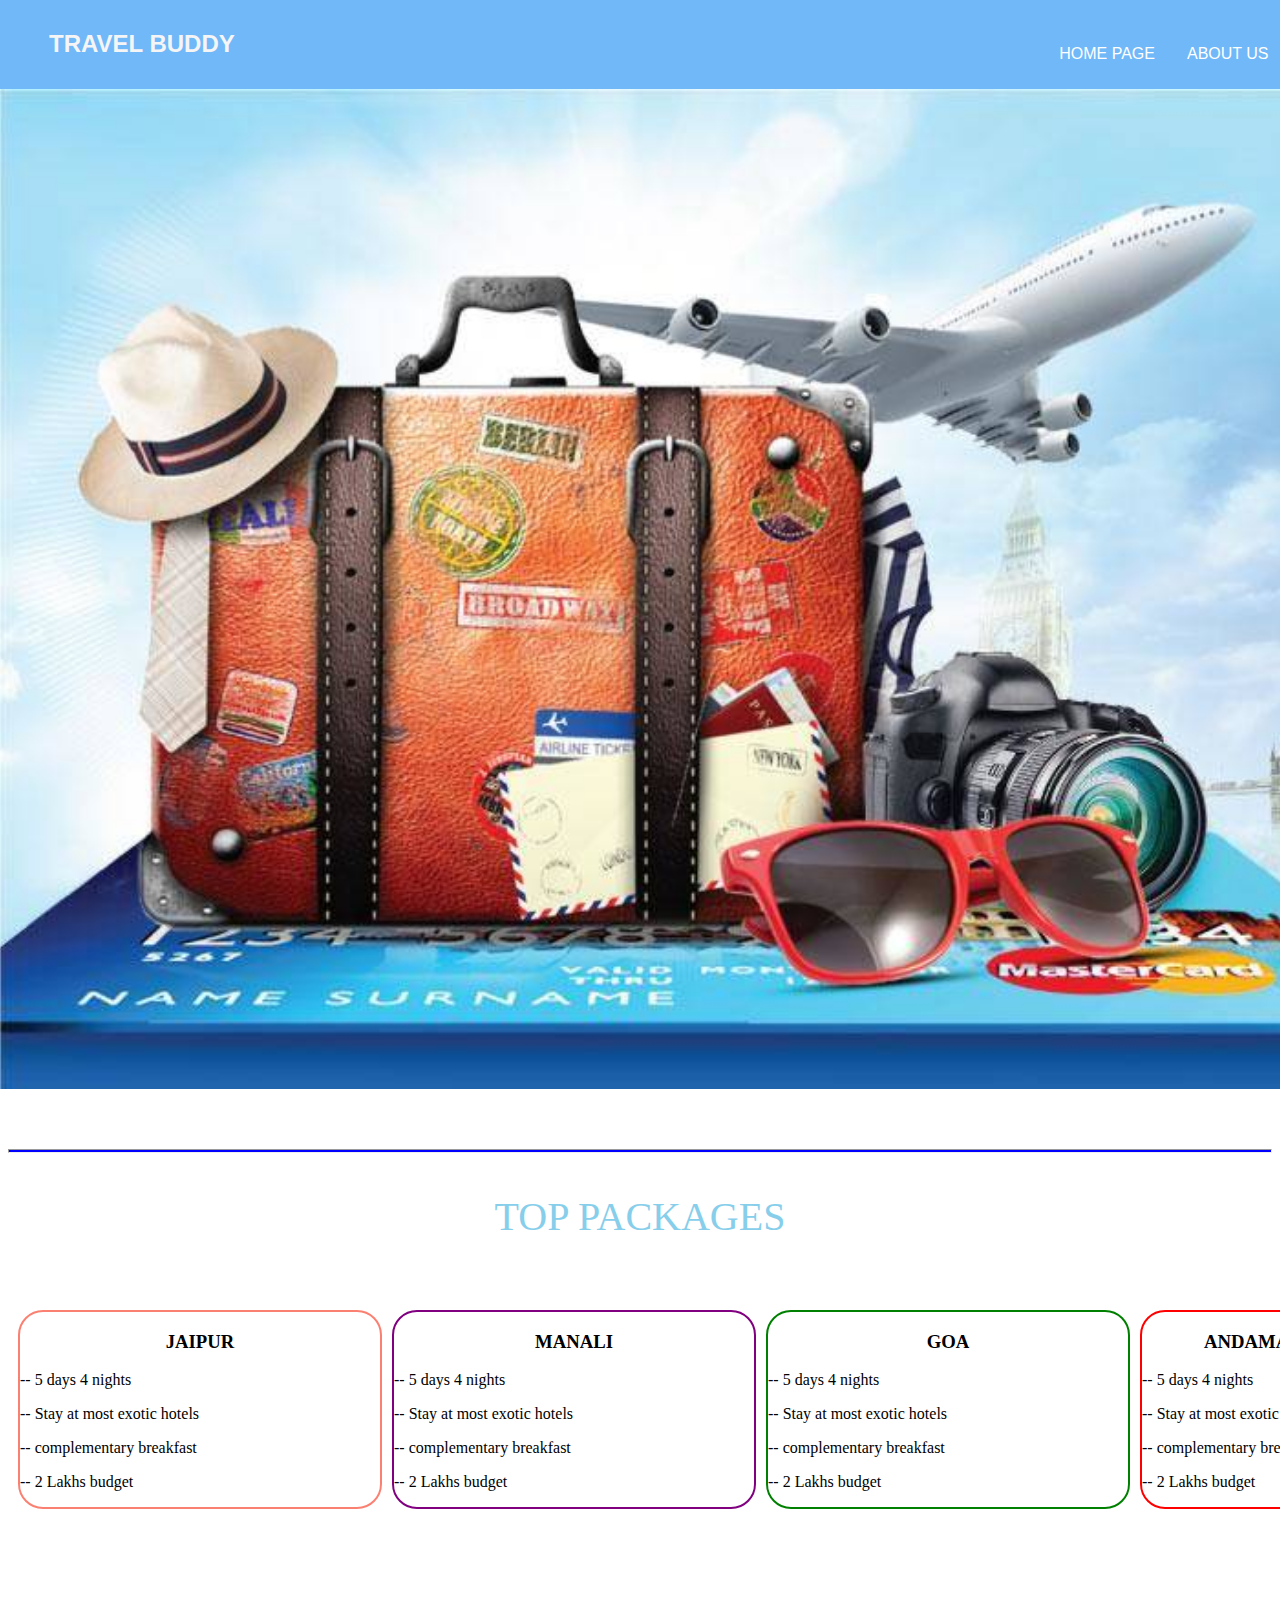
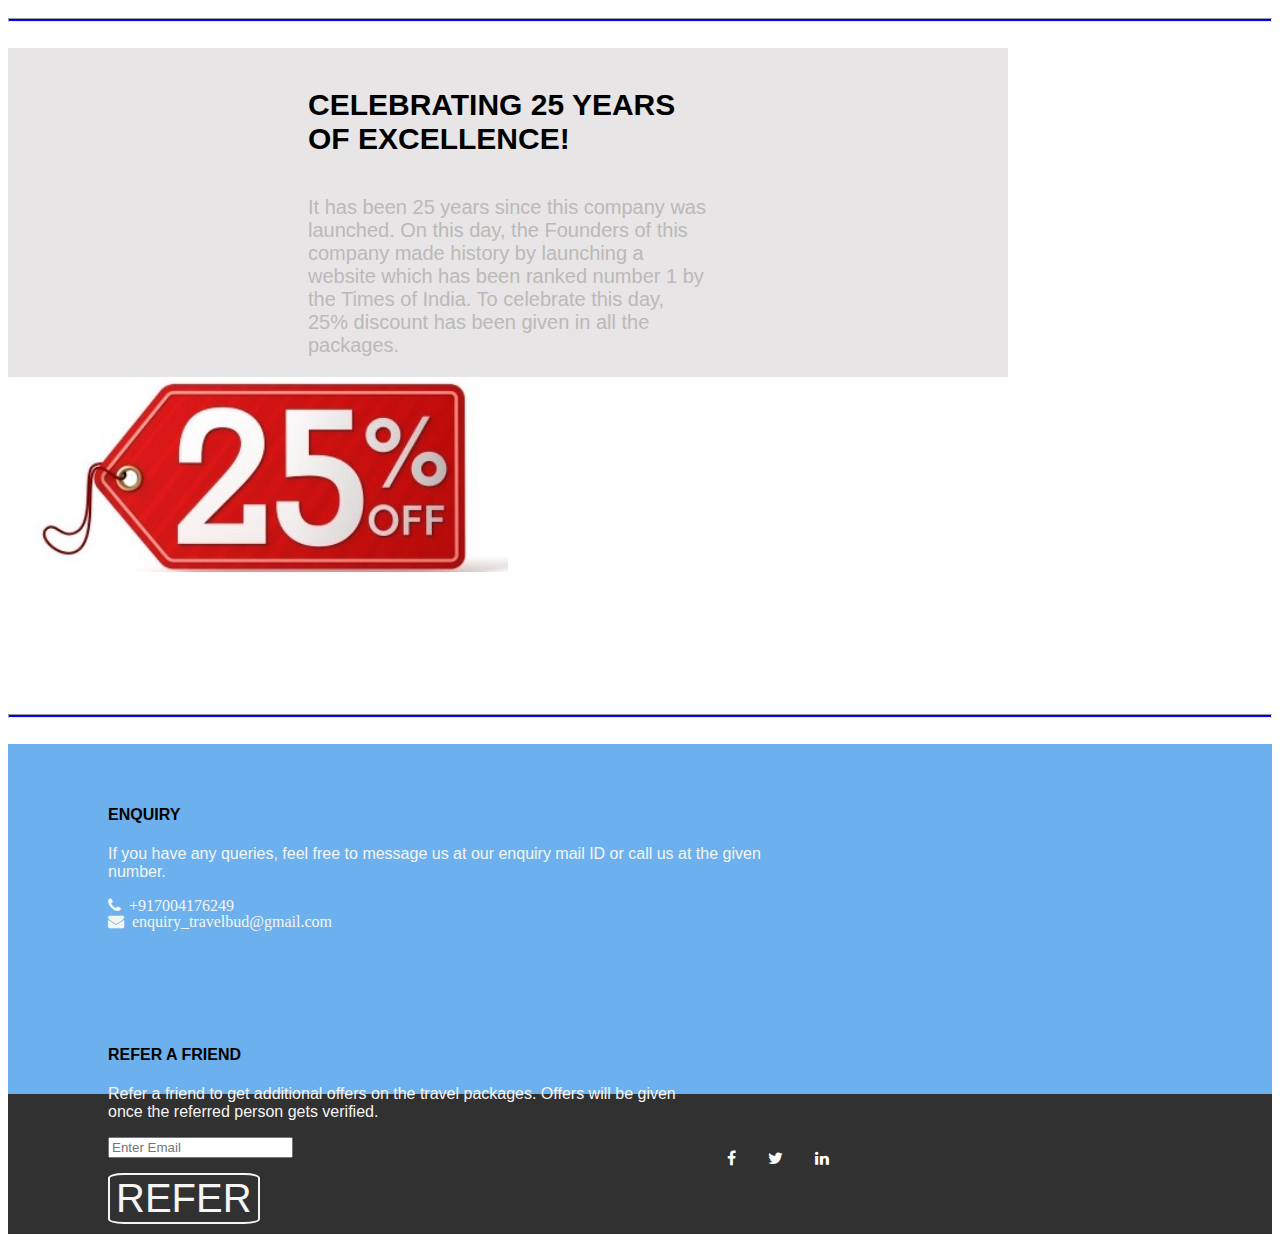
<file: final/index.html>
<!DOCTYPE>
<html>
<head>
    <link rel="stylesheet" href="https://cdnjs.cloudflare.com/ajax/libs/font-awesome/4.7.0/css/font-awesome.min.css">
    <link rel="stylesheet" href="css/css_main.css">
    <meta name="viewport" content="width=device-width, initial-scale=1.0">
    <meta http-equiv="X-UA-Compatible" content="IE=edge">
    <meta name="viewport" content="width=device-width, initial-scale=1">
    <title>Tours and Travels</title>
<style>
.comment{
    margin:auto;
    width:700px;
    height:700px;
}
h1{
  color:Blue;
  text-align:center;
}
input.bt1{
  border-radius:30px;
  margin-top:10px;
  width:110px;
  color:blue;
  height:30px;
  background:whitesmoke;
  border:whitesmoke;
}
.main1{
  margin-left:-300px;
  margin-bottom:auto;
width:700px;
min-height: 90px;
background-color:white;
overflow:auto;
 }
 label.ll{
  font-size:30px;
  color:khaki;
 }
 textarea{
  color:blue;
  border:2px solid blue;
  border-radius:10px;
  background:whitesmoke;
}
 form{
   text-align:center;
 }
 input.x1{
    border:2px solid blue;
    width:200px;
    height:30px;
    border-radius:20px;
    background:whitesmoke;
 }
  .com{
margin-bottom:10px;
padding-top:10px;
width:600px;
height: 40px;
float:left;
background-color:white;
border:1px solid white;
  }
  b{
    color:Blue;
  }
.pic{
  padding-top:10px;
  width:60px;
  height:50px;
  float:left;
}
.bg-img{
  background-image: url("images/adv.jpg");
  height: 1000px;
  width: 1530px;
  position: relative;
  margin-left:-9px;
  margin-top: 0;
  background-repeat: no-repeat;
  background-size: cover;
  margin-bottom:60px;
}

.day1{
    width:100%;
    height:40px;
}

.leftname{
    width:450px;
    float:left;

}
h3{
    color:black;
    text-align:center;
}
h2{
    color:black;
    text-align:center;
}

hr{
    background-color:blue;
    height:2px;
}
.desc{
    width:900px;
    float:left;
    padding-left:40px;
    border-left:2px solid red;
    margin-bottom:40px;
}


.dropbtn {
  background-color: #70b8f8;
  color: white;
  padding: 16px;
  font-size: 16px;
  border: none;
}

.dropdown {
  position: relative;
  display: inline-block;
  height:190px;
  width:100px;
}

.dropdown-content {
  display: none;
  position: absolute;
  background-color: #f1f1f1;
  min-width: 140px;
  box-shadow: 0px 8px 16px 0px rgba(0,0,0,0.2);
  z-index: 1;
}

.dropdown-content a {
  color: black;
  padding: 12px 16px;
  text-decoration: none;
  display: block;
}

/* Change color of dropdown links on hover */
.dropdown-content a:hover {background-color: #ddd;}

/* Show the dropdown menu on hover */
.dropdown:hover .dropdown-content {display: block;}

/* Change the background color of the dropdown button when the dropdown content is shown */
.dropdown:hover .dropbtn {background-color: whitesmoke;
color:black;}

</style>
</head>
<body>
  <!-- Navbar -->
  <header id="header">
        <div class= "header1">
            <label class="label1">Travel buddy</label>
        </div>
            <div class = "header2">
            <ul>
                <li><a href="index.html" active>Home Page</a></li>
                <li><a href="about.html">About Us</a></li>
                <div class="dropdown">
                  <button class="dropbtn">PACKAGES</button>
                  <div class="dropdown-content">
                  <a href="goa.php">Goa</a>
                  <a href="ooty.php">Ooty</a>
                  <a href="Manali.php">Manali</a>
                  <a href="darjeeling.php">Darjeeling</a>
                  </div>
                </div>
                <li><a href="gallery.html">Gallery</a></li>
            </ul>
        </div>
    </header>
<div class="bg-img">
</div>
    <hr>

    <div class="centeralig">
        <label class="topkg">top packages</label>
    </div>
    <section style="width:1500px; height: 300px">
        <div class="col_div_3">
            <h3>JAIPUR</h3>
            <p>
                -- 5 days 4 nights
            </p>
            <p>
                -- Stay at most exotic hotels
            </p>
            <p>
                -- complementary breakfast
                <p>
                    -- 2 Lakhs budget
                </p>

        </div>
        <div style="border:2px solid purple;" class="col_div_3">
            <h3>MANALI</h3>
            <p>
                -- 5 days 4 nights
            </p>
            <p>
                -- Stay at most exotic hotels
            </p>
            <p>
                -- complementary breakfast
                <p>
                    -- 2 Lakhs budget
                </p>

        </div>
        <div style="border:2px solid green;border-radius: 25px; margin-left:10px;" class="col_div_3">
            <h3>GOA</h3>
            <p>
                -- 5 days 4 nights
            </p>
            <p>
                -- Stay at most exotic hotels
            </p>
            <p>
                -- complementary breakfast
                <p>
                    -- 2 Lakhs budget
                </p>

        </div>
        <div style="border:2px solid red;border-radius: 25px; margin-left:10px;" class="col_div_3">
            <h3>ANDAMAN AND NICOBAR</h3>
            <p>
                -- 5 days 4 nights
            </p>
            <p>
                -- Stay at most exotic hotels
            </p>
            <p>
                -- complementary breakfast
                <p>
                    -- 2 Lakhs budget
                </p>
        </div>
    </section>
    <hr><br>
    <section style="margin-bottom: 80px;">
        <section class="s1">
            <h4 id="h4_tp">Celebrating 25 years of excellence!</h4>
            <p class="exc">
                It has been 25 years since this company was launched. On this day, the Founders of this company made
                history by
                launching a website which has been ranked number 1 by the Times of India. To celebrate this day, 25%
                discount has
                been given in all the packages.
            </p>
        </section>
        <section>
            <img src="images/25_1.jpg" width=500>
        </section>
    </section>
    <br><br><br>
    <hr>
    <br>
    <footer>
        <section class="f1">
            <h4 id="h4_tp" style="color:black;">ENQUIRY</h4>
            <p>If you have any queries, feel free to message us at our enquiry mail ID or call us at the given number.
            </p>
            <i class="fa fa-phone" aria-hidden="true">&nbsp +917004176249</i><br>
            <i class="fa fa-envelope fa">&nbsp enquiry_travelbud@gmail.com</i>
        </section>
        <section class="f2">
            <h4 id="h4_tp" style="color:black;">REFER A FRIEND</h4>
            <p>Refer a friend to get additional offers on the travel packages. Offers will be given once the referred
                person gets verified. </p>
            <form  method = "POST" action = "refer.php">
            <input type="email" placeholder="Enter Email" name = "em" style="float:left;">
            <br><br>
            <input type="submit" class="button1" name="refer" value = "REFER"></button>
            </form>
        </section>
    </footer>
    <subfooter>
        <li style="list-style-type: none;"><a href="#" title="Facebook"><i class="fa fa-facebook"></i></a></li>
        <li style="list-style-type: none;"><a href="#" title="Twitter"><i class="fa fa-twitter"></i></a></li>
        <li style="list-style-type: none;"><a href="#" title="Linkedin"><i class="fa fa-linkedin"></i></a></li>
    </subfooter>

</body>
</file>
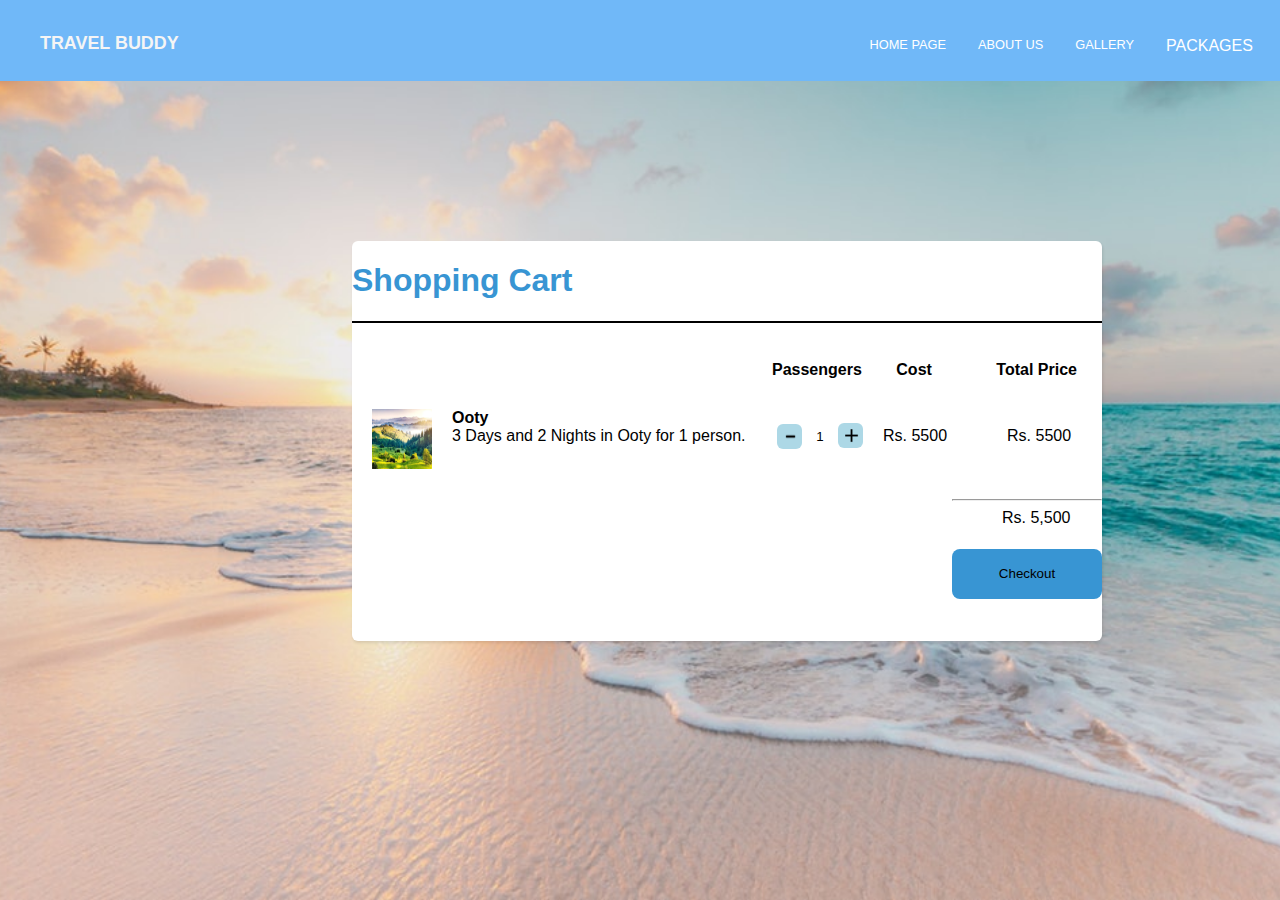
<file: final/cart1.html>
<!DOCTYPE>
<html>
<head>
  <title>Cart</title>
    <link rel = "stylesheet" href = "css/cart.css">
    <meta charset="utf-8">
    <meta name="viewport" content="width=device-width, initial-scale=1">
    <title>Tours and Travels</title>
    <style>
    .cart{
      height: 400px;
    }
    .sep,.checkout{
      margin-top: 50px;
    }
    .heading,.prod{
      margin-top: 20px;
    }
    .final_price{
      margin-top: 0;
    }
    body, html {
  height: 100%;
}

.dropbtn {
  background-color: #70b8f8;
  color: white;
  padding: 16px;
  font-size: 16px;
  border: none;
}
.dropdown {
  position: relative;
  display: inline-block;
  height:190px;
  width:100px;
}
.dropdown-content {
  display: none;
  position: absolute;
  background-color: #f1f1f1;
  min-width: 140px;
  box-shadow: 0px 8px 16px 0px rgba(0,0,0,0.2);
  z-index: 1;
}
.dropdown-content a {
  color: black;
  padding: 12px 16px;
  text-decoration: none;
  display: block;
}
/* Change color of dropdown links on hover */
.dropdown-content a:hover {background-color: #ddd;}
/* Show the dropdown menu on hover */
.dropdown:hover .dropdown-content {display: block;}
/* Change the background color of the dropdown button when the dropdown content is shown */
.dropdown:hover .dropbtn {background-color: whitesmoke;
color:black;}

body {
  /* The image used */
  background-image: url("images/cart.jpg");
  /* Full height */
  height: 100%;
  /* Center and scale the image nicely */
  background-position: center;
  background-repeat: no-repeat;
  background-size: cover;
}
    </style>
</head>

<body>
  <!-- Navbar -->
     <header id="header">
        <div class="header1">
            <label class="label1">Travel buddy</label>
        </div>
        <div class="header2">
            <ul>
              <li><a href="index.html" active>Home Page</a></li>
              <li><a href="about.html">About Us</a></li>
              <div class="dropdown">
                <button class="dropbtn">PACKAGES</button>
                <div class="dropdown-content">
                <a href="goa.php">Goa</a>
                <a href="ooty.php">Ooty</a>
                <a href="Manali.php">Manali</a>
                <a href="darjeeling.php">Darjeeling</a>
                </div>
              </div>
              <li><a href="gallery.html">Gallery</a></li>
            </ul>
        </div>
    </header>
<!-- Navbar -->
<div class="cart">
  <h1 style="color:#3895D3">Shopping Cart </h1>
  <hr id="top_line"><br>
  <div class="heading">
  <span id="unit_label">Passengers</span>
  <span id="cost_label">Cost</span>
  <span id="tp_label">Total Price</span>
</div>
  <div class="prod">
    <img class = prod_img src="images/ooty.jpg">
    <div class="description">
      <span class="name"><strong>Ooty</strong> </span><br>
      <span class="desc"> 3 Days and 2 Nights in Ooty for 1 person.</span>
    </div>
    <button class="mod1" onclick="minus('unit1','cost1','tp1')"><img class="minus" src="images/minus.ico"></button>
    <input type="number" min="1" class="quantity" id="unit1" value='1'><br>
    <button class="mod2" onclick="add('unit1','cost1','tp1')"><img class= "plus" src="images/plus.png"></button>
    <span class="price" id="cost1" value=5500>Rs. 5500</span>
    <div class="total">
    <span class ="tot_price" id="tp1" value=5500>Rs. 5500</span>
    </div>
    </div>
    <form method="post" name="form" id="f1" action="cart1.php">
        <div class="tp">
          <hr class="sep">
          <p class="final_price" id="fp">Rs. 5,500</p>
          <input id="tot_amt" name='tot_amt' type='hidden' value="5500"/>

        </div>
        <input type="submit" name="checkout" class="checkout" value="Checkout" />
        </form>
        </div>


        <script>
        function add(t1,t2,t3){
            var unit = document.getElementById(t1).value;
            var cost = parseInt(document.getElementById(t2).innerHTML.split(" ")[1]);
            var b = 1 +  +unit;
            if(b<=0)
             {
             b=1;
             }
             document.getElementById(t1).value = b;
             var tot = cost*b;
             document.getElementById(t3).innerHTML = "Rs. "+(tot);
             document.getElementById('fp').innerHTML = "Rs. "+(tot);
             b=0;
             document.getElementById("tot_amt").setAttribute('value', tot);
      }
      function minus(t1,t2,t3){
          var unit = document.getElementById(t1).value;
          var cost = parseInt(document.getElementById(t2).innerHTML.split(" ")[1]);
          var b = -1 -  -unit;
          if(b<=0)
           {
           b=1;
           }
           document.getElementById(t1).value = b;
           var tot = cost*b;
           document.getElementById(t3).innerHTML = "Rs. "+(tot);
           document.getElementById('fp').innerHTML = "Rs. "+(tot);
           b=0;
           document.getElementById("tot_amt").setAttribute('value', tot);
    }
        </script>
  </div><br>
</div>
</html>
</file>
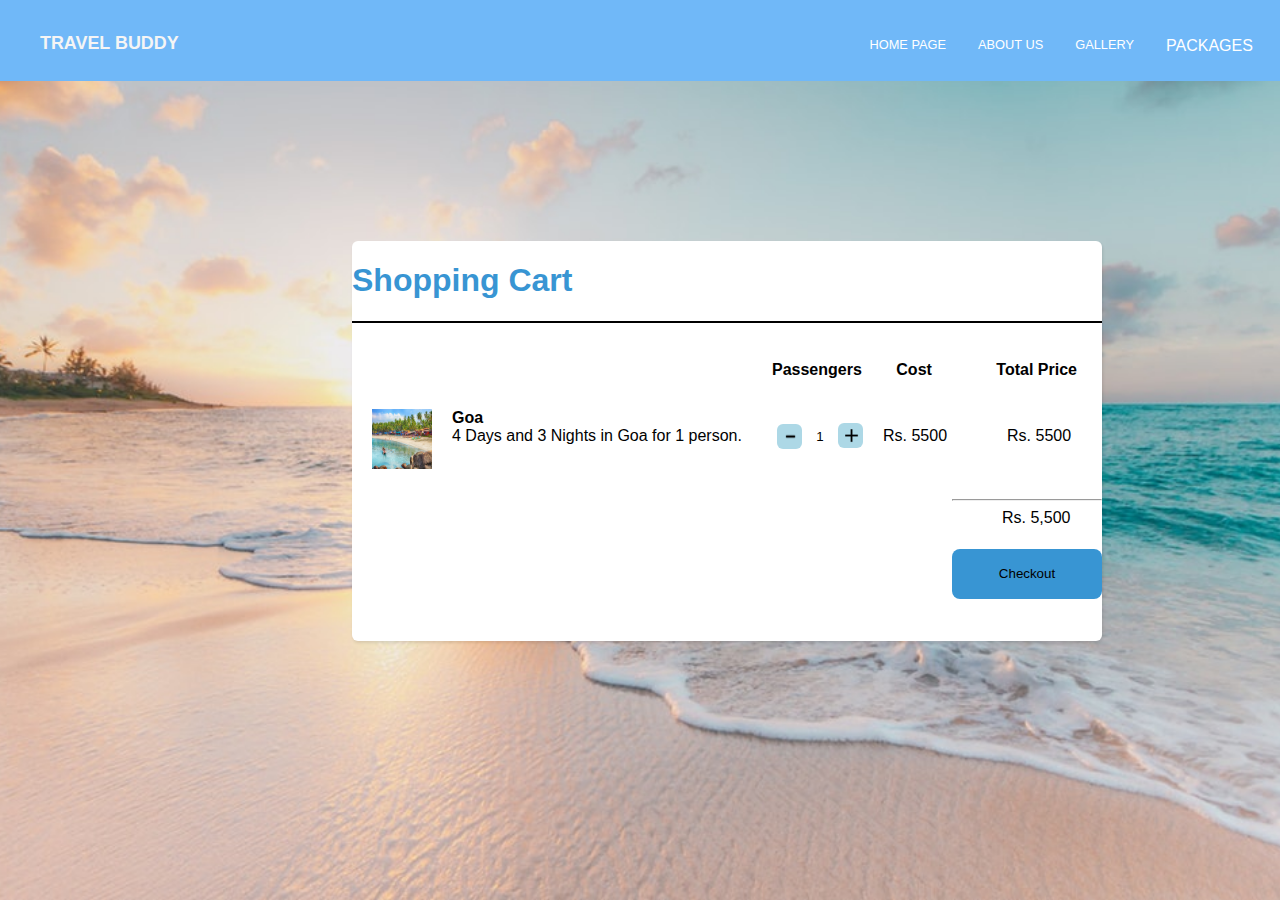
<file: final/cart2.html>
<!DOCTYPE>
<html>
<head>
  <title>Cart</title>
    <link rel = "stylesheet" href = "css/cart.css">
    <meta charset="utf-8">
    <meta name="viewport" content="width=device-width, initial-scale=1">
    <title>Tours and Travels</title>
    <style>
      .dropbtn {
  background-color: #70b8f8;
  color: white;
  padding: 16px;
  font-size: 16px;
  border: none;
}
.dropdown {
  position: relative;
  display: inline-block;
  height:190px;
  width:100px;
}
.dropdown-content {
  display: none;
  position: absolute;
  background-color: #f1f1f1;
  min-width: 140px;
  box-shadow: 0px 8px 16px 0px rgba(0,0,0,0.2);
  z-index: 1;
}
.dropdown-content a {
  color: black;
  padding: 12px 16px;
  text-decoration: none;
  display: block;
}
/* Change color of dropdown links on hover */
.dropdown-content a:hover {background-color: #ddd;}
/* Show the dropdown menu on hover */
.dropdown:hover .dropdown-content {display: block;}
/* Change the background color of the dropdown button when the dropdown content is shown */
.dropdown:hover .dropbtn {background-color: whitesmoke;
color:black;}
    .cart{
      height: 400px;
    }
    .sep,.checkout{
      margin-top: 50px;
    }
    .heading,.prod{
      margin-top: 20px;
    }
    .final_price{
      margin-top: 0;
    }
    body, html {
  height: 100%;
}
body {
  /* The image used */
  background-image: url("images/cart.jpg");
  /* Full height */
  height: 100%;
  /* Center and scale the image nicely */
  background-position: center;
  background-repeat: no-repeat;
  background-size: cover;
}
    </style>
</head>

<body>
  <!-- Navbar -->
     <header id="header">
        <div class="header1">
            <label class="label1">Travel buddy</label>
        </div>
        <div class="header2">
            <ul>
                <li><a href="index.html" active>Home Page</a></li>
              <li><a href="about.html">About Us</a></li>
              <div class="dropdown">
                <button class="dropbtn">PACKAGES</button>
                <div class="dropdown-content">
                <a href="goa.php">Goa</a>
                <a href="ooty.php">Ooty</a>
                <a href="Manali.php">Manali</a>
                <a href="darjeeling.php">Darjeeling</a>
                </div>
              </div>
              <li><a href="gallery.html">Gallery</a></li>
            </ul>
        </div>
    </header>
<!-- Navbar -->
<div class="cart">
  <h1 style="color:#3895D3">Shopping Cart </h1>
  <hr id="top_line"><br>
  <div class="heading">
  <span id="unit_label">Passengers</span>
  <span id="cost_label">Cost</span>
  <span id="tp_label">Total Price</span>
</div>
<div class="prod">
  <img class = prod_img src="images/goa.jpg">
  <div class="description">
    <span class="name"><strong> Goa</strong> </span><br>
    <span class="desc"> 4 Days and 3 Nights in Goa for 1 person.</span>
  </div>
  <button class="mod1" onclick="minus('unit2','cost2','tp2')"><img class="minus" src="images/minus.ico"></button>
  <input type="number" min="1" class="quantity" id="unit2" value='1'><br>
  <button class="mod2" onclick="add('unit2','cost2','tp2')"><img class= "plus" src="images/plus.png"></button>
  <span class="price" id="cost2" value=5500>Rs. 5500</span>
  <div class="total">
  <span class ="tot_price" id="tp2" value=5500>Rs. 5500</span>
  </div></div>
<form method="post" name="form" id="f1" action="cart1.php">
        <div class="tp">
          <hr class="sep">
          <p class="final_price" id="fp">Rs. 5,500</p>
          <input id="tot_amt" name='tot_amt' type='hidden' value="5500"/>
        </div>

        <input type="submit" name="checkout" class="checkout" value="Checkout" />
        </form>
        </div>


        <script>
        function add(t1,t2,t3){
            var unit = document.getElementById(t1).value;
            var cost = parseInt(document.getElementById(t2).innerHTML.split(" ")[1]);
            var b = 1 +  +unit;
            if(b<=0)
             {
             b=1;
             }
             document.getElementById(t1).value = b;
             var tot = cost*b;
             document.getElementById(t3).innerHTML = "Rs. "+(tot);
             document.getElementById('fp').innerHTML = "Rs. "+(tot);
             b=0;
             document.getElementById("tot_amt").setAttribute('value', tot);
      }
      function minus(t1,t2,t3){
          var unit = document.getElementById(t1).value;
          var cost = parseInt(document.getElementById(t2).innerHTML.split(" ")[1]);
          var b = -1 -  -unit;
          if(b<=0)
           {
           b=1;
           }
           document.getElementById(t1).value = b;
           var tot = cost*b;
           document.getElementById(t3).innerHTML = "Rs. "+(tot);
           document.getElementById('fp').innerHTML = "Rs. "+(tot);
           b=0;
           document.getElementById("tot_amt").setAttribute('value', tot);
    }
        </script>
  </div><br>
</div>
</html>
</file>
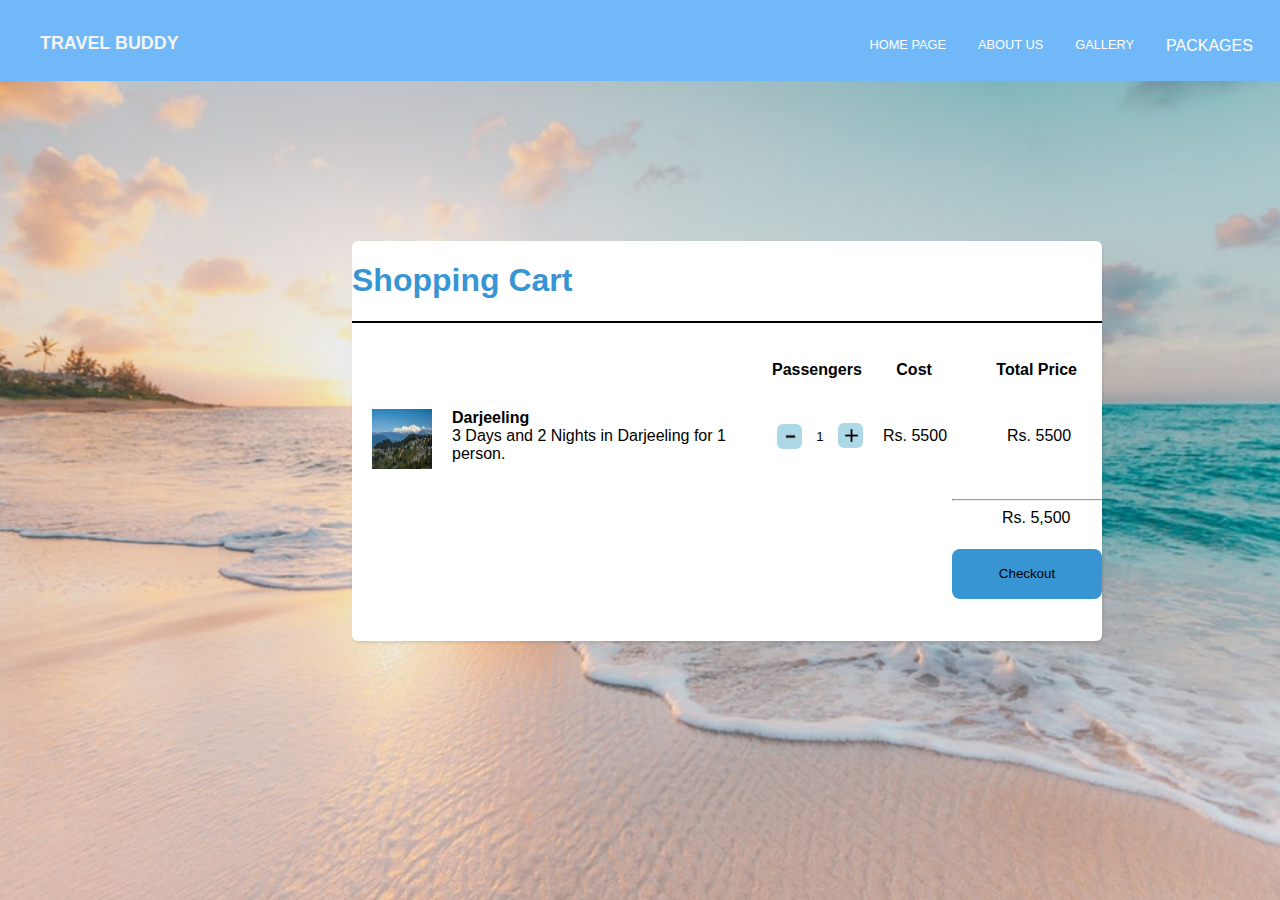
<file: final/cart3.html>
<!DOCTYPE>
<html>
<head>
  <title>Cart</title>
    <link rel = "stylesheet" href = "css/cart.css">
    <meta charset="utf-8">
    <meta name="viewport" content="width=device-width, initial-scale=1">
    <title>Tours and Travels</title>
    <style>
      .dropbtn {
  background-color: #70b8f8;
  color: white;
  padding: 16px;
  font-size: 16px;
  border: none;
}
.dropdown {
  position: relative;
  display: inline-block;
  height:190px;
  width:100px;
}
.dropdown-content {
  display: none;
  position: absolute;
  background-color: #f1f1f1;
  min-width: 140px;
  box-shadow: 0px 8px 16px 0px rgba(0,0,0,0.2);
  z-index: 1;
}
.dropdown-content a {
  color: black;
  padding: 12px 16px;
  text-decoration: none;
  display: block;
}
/* Change color of dropdown links on hover */
.dropdown-content a:hover {background-color: #ddd;}
/* Show the dropdown menu on hover */
.dropdown:hover .dropdown-content {display: block;}
/* Change the background color of the dropdown button when the dropdown content is shown */
.dropdown:hover .dropbtn {background-color: whitesmoke;
color:black;}
    .cart{
      height: 400px;
    }
    .sep,.checkout{
      margin-top: 50px;
    }
    .heading,.prod{
      margin-top: 20px;
    }
    .final_price{
      margin-top: 0;
    }
    body, html {
  height: 100%;
}
body {
  /* The image used */
  background-image: url("images/cart.jpg");
  /* Full height */
  height: 100%;
  /* Center and scale the image nicely */
  background-position: center;
  background-repeat: no-repeat;
  background-size: cover;
}
    </style>
</head>

<body>
  <!-- Navbar -->
     <header id="header">
        <div class="header1">
            <label class="label1">Travel buddy</label>
        </div>
        <div class="header2">
            <ul>
                <li><a href="index.html" active>Home Page</a></li>
              <li><a href="about.html">About Us</a></li>
              <div class="dropdown">
                <button class="dropbtn">PACKAGES</button>
                <div class="dropdown-content">
                <a href="goa.php">Goa</a>
                <a href="ooty.php">Ooty</a>
                <a href="Manali.php">Manali</a>
                <a href="darjeeling.php">Darjeeling</a>
                </div>
              </div>
              <li><a href="gallery.html">Gallery</a></li>
            </ul>
        </div>
    </header>
<!-- Navbar -->
<div class="cart">
  <h1 style="color:#3895D3">Shopping Cart </h1>
  <hr id="top_line"><br>
  <div class="heading">
  <span id="unit_label">Passengers</span>
  <span id="cost_label">Cost</span>
  <span id="tp_label">Total Price</span>
</div>
  <div class="prod">
    <img class = prod_img src="images/dar1.jpg">
    <div class="description">
      <span class="name"><strong> Darjeeling</strong> </span><br>
      <span class="desc"> 3 Days and 2 Nights in Darjeeling for 1 person.</span>
    </div>
    <button class="mod1" onclick="minus('unit1','cost1','tp1')"><img class="minus" src="images/minus.ico"></button>
    <input type="number" min="1" class="quantity" id="unit1" value='1'><br>
    <button class="mod2" onclick="add('unit1','cost1','tp1')"><img class= "plus" src="images/plus.png"></button>
    <span class="price" id="cost1" value=5500>Rs. 5500</span>
    <div class="total">
    <span class ="tot_price" id="tp1" value=5500>Rs. 5500</span>
    </div>
    </div>
    <form method="post" name="form" id="f1" action="cart1.php">
        <div class="tp">
          <hr class="sep">
          <p class="final_price" id="fp">Rs. 5,500</p>
          <input id="tot_amt" name='tot_amt' type='hidden' value="5500"/>
        </div>

        <input type="submit" name="checkout" class="checkout" value="Checkout" />
        </form>
        </div>


        <script>
        function add(t1,t2,t3){
            var unit = document.getElementById(t1).value;
            var cost = parseInt(document.getElementById(t2).innerHTML.split(" ")[1]);
            var b = 1 +  +unit;
            if(b<=0)
             {
             b=1;
             }
             document.getElementById(t1).value = b;
             var tot = cost*b;
             document.getElementById(t3).innerHTML = "Rs. "+(tot);
             document.getElementById('fp').innerHTML = "Rs. "+(tot);
             b=0;
             document.getElementById("tot_amt").setAttribute('value', tot);
      }
      function minus(t1,t2,t3){
          var unit = document.getElementById(t1).value;
          var cost = parseInt(document.getElementById(t2).innerHTML.split(" ")[1]);
          var b = -1 -  -unit;
          if(b<=0)
           {
           b=1;
           }
           document.getElementById(t1).value = b;
           var tot = cost*b;
           document.getElementById(t3).innerHTML = "Rs. "+(tot);
           document.getElementById('fp').innerHTML = "Rs. "+(tot);
           b=0;
           document.getElementById("tot_amt").setAttribute('value', tot);
    }
        </script>
  </div><br>
</div>
</html>
</file>
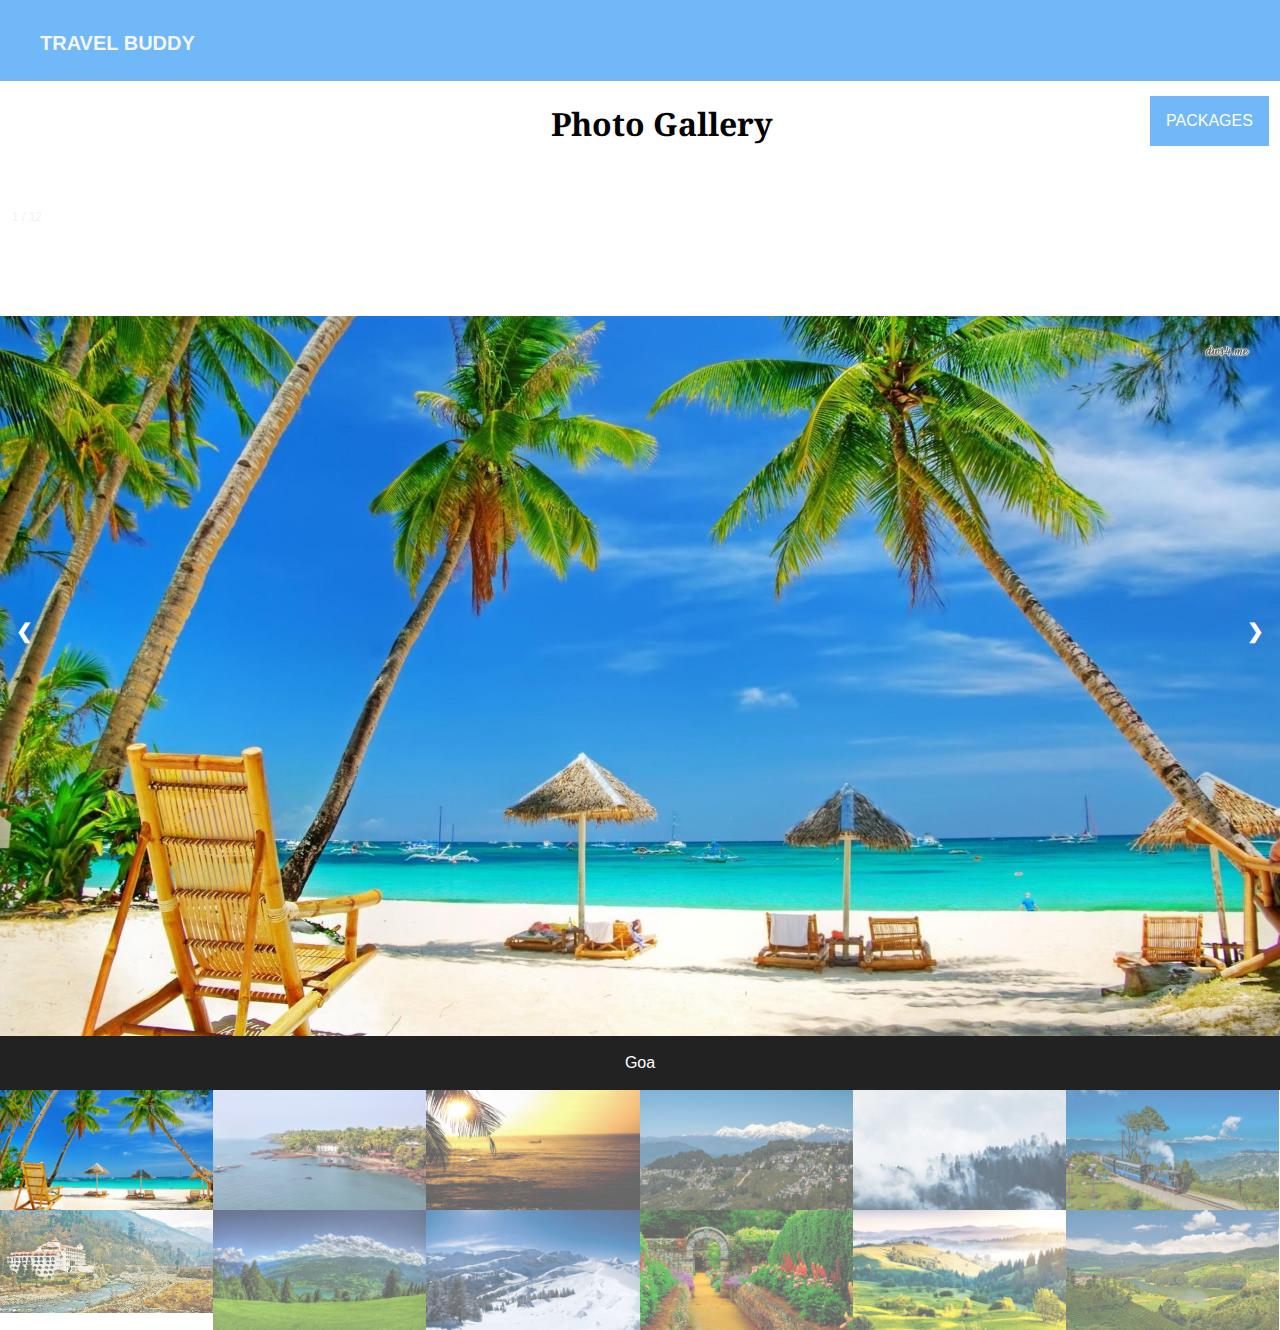
<file: final/gallery.html>
<!DOCTYPE>
<html>
<head>
  <title>Gallery</title>
  <link href="https://fonts.googleapis.com/css?family=Noto+Serif&display=swap" rel="stylesheet">
<link rel = "stylesheet" href = "css/package.css">
  <style>
    h1{
      font-family: 'Noto Serif', serif;
    }
    * {
      box-sizing: border-box;
    }

    /* Position the image container (needed to position the left and right arrows) */
    .container {
      position: relative;
    }

    /* Hide the images by default */
    .mySlides {
      display: none;
    }

    /* Add a pointer when hovering over the thumbnail images */
    .cursor {
      cursor: pointer;
    }

    /* Next & previous buttons */
    .prev,
    .next {
      cursor: pointer;
      position: absolute;
      top: 40%;
      width: auto;
      padding: 16px;
      margin-top: -50px;
      color: white;
      font-weight: bold;
      font-size: 20px;
      border-radius: 0 3px 3px 0;
      user-select: none;
      -webkit-user-select: none;
    }

    /* Position the "next button" to the right */
    .next {
      right: 0;
      border-radius: 3px 0 0 3px;
    }

    /* On hover, add a black background color with a little bit see-through */
    .prev:hover,
    .next:hover {
      background-color: rgba(0, 0, 0, 0.8);
    }

    /* Number text (1/3 etc) */
    .numbertext {
      color: #f2f2f2;
      font-size: 12px;
      padding: 8px 12px;
      position: absolute;
      top: 0;
    }

    /* Container for image text */
    .caption-container {
      text-align: center;
      background-color: #222;
      padding: 2px 16px;
      color: white;
    }

    .row:after {
      content: "";
      display: table;
      clear: both;
    }

    /* Six columns side by side */
    .column {
      float: left;
      width: 16.66%;
    }

    /* Add a transparency effect for thumnbail images */
    .demo {
      opacity: 0.6;
    }

    .active,
    .demo:hover {
      opacity: 1;
    }

    .dropbtn {
  background-color: #70b8f8;
  color: white;
  padding: 16px;
  font-size: 16px;
  border: none;
}

.dropdown {
  position: relative;
  display: inline-block;
  height:190px;
  width:100px;
}

.dropdown-content {
  display: none;
  position: absolute;
  background-color: #f1f1f1;
  min-width: 140px;
  box-shadow: 0px 8px 16px 0px rgba(0,0,0,0.2);
  z-index: 1;
}

.dropdown-content a {
  color: black;
  padding: 12px 16px;
  text-decoration: none;
  display: block;
}
h1{
  text-align:right;
  margin-right:20px;
}
/* Change color of dropdown links on hover */
.dropdown-content a:hover {background-color: #ddd;}

/* Show the dropdown menu on hover */
.dropdown:hover .dropdown-content {display: block;}

/* Change the background color of the dropdown button when the dropdown content is shown */
.dropdown:hover .dropbtn {background-color: whitesmoke;
color:black;}
    </style>
</head>
<body>
  <header id="header">
     <div class="header1">
         <label class="label1">Travel buddy</label>
     </div>
     <div class="header2">
         <ul>
          <li><a href="index.html" active>Home Page</a></li>
          <li><a href="about.html">About Us</a></li>
          <li><a href="gallery.html">Gallery</a></li>
          <div class="dropdown">
            <button class="dropbtn">PACKAGES</button>
            <div class="dropdown-content">
            <a href="goa.php">Goa</a>
            <a href="ooty.php">Ooty</a>
            <a href="Manali.php">Manali</a>
            <a href="darjeeling.php">Darjeeling</a>
            </div>
          </div>
         </ul>
     </div>
  </header>
<div style= "width:900px; height:100px;">
<h1>Photo Gallery</h1>
</div>
  <div class="container">
<!-- Large Images -->
    <div class="mySlides">
      <div class="numbertext">1 / 12</div>
        <img src="images/goa1.jpg" style="width:100%">
    </div>

    <div class="mySlides">
      <div class="numbertext">2 / 12</div>
        <img src="images/goa2.jpg" style="width:100%">
    </div>

    <div class="mySlides">
      <div class="numbertext">3 / 12</div>
        <img src="images/goa3.jpg" style="width:100%">
    </div>

    <div class="mySlides">
      <div class="numbertext">4 / 12</div>
        <img src="images/dar1.jpg" style="width:100%">
    </div>

    <div class="mySlides">
      <div class="numbertext">5 / 12</div>
        <img src="images/dar2.jpeg" style="width:100%">
    </div>

    <div class="mySlides">
      <div class="numbertext">6 / 12</div>
        <img src="images/dar3.jpg" style="width:100%">
    </div>
    <div class="mySlides">
      <div class="numbertext">7 / 12</div>
        <img src="images/manali1.jpg" style="width:100%">
    </div>
    <div class="mySlides">
      <div class="numbertext">8 / 12</div>
        <img src="images/manali2.jpg" style="width:100%">
    </div>
    <div class="mySlides">
      <div class="numbertext">9 / 12</div>
        <img src="images/manali3.jpg" style="width:100%">
    </div>
    <div class="mySlides">
      <div class="numbertext">10 / 12</div>
        <img src="images/ooty1.jpg" style="width:100%">
    </div>
    <div class="mySlides">
      <div class="numbertext">11 / 12</div>
        <img src="images/ooty2.jpg" style="width:100%">
    </div>
    <div class="mySlides">
      <div class="numbertext">12 / 12</div>
        <img src="images/ooty3.jpg" style="width:100%">
    </div>

    <!-- Next and previous buttons -->
    <a class="prev" onclick="plusSlides(-1)">&#10094;</a>
    <a class="next" onclick="plusSlides(1)">&#10095;</a>

    <!-- Image text -->
    <div class="caption-container">
      <p id="caption"></p>
    </div>

    <!-- Thumbnail images -->
    <div class="row">
      <div class="column">
        <img class="demo cursor" src="images/goa1.jpg" style="width:100%" onclick="currentSlide(1)" alt="Goa">
      </div>
      <div class="column">
        <img class="demo cursor" src="images/goa2.jpg" style="width:100%" onclick="currentSlide(2)" alt="Goa">
      </div>
      <div class="column">
        <img class="demo cursor" src="images/goa3.jpg" style="width:100%" onclick="currentSlide(3)" alt="Goa">
      </div>
      <div class="column">
        <img class="demo cursor" src="images/dar1.jpg" style="width:100%" onclick="currentSlide(4)" alt="Darjeeling">
      </div>
      <div class="column">
        <img class="demo cursor" src="images/dar2.jpeg" style="width:100%" onclick="currentSlide(5)" alt="Darjeeling">
      </div>
      <div class="column">
        <img class="demo cursor" src="images/dar3.jpg" style="width:100%" onclick="currentSlide(6)" alt="Darjeeling">
      </div>
      <div class="column">
        <img class="demo cursor" src="images/manali1.jpg" style="width:100%" onclick="currentSlide(7)" alt="Manali">
      </div>
      <div class="column">
        <img class="demo cursor" src="images/manali2.jpg" style="width:100%" onclick="currentSlide(8)" alt="Manali">
      </div>
      <div class="column">
        <img class="demo cursor" src="images/manali3.jpg" style="width:100%" onclick="currentSlide(9)" alt="Manali">
      </div>
      <div class="column">
        <img class="demo cursor" src="images/ooty1.jpg" style="width:100%" onclick="currentSlide(10)" alt="Ooty">
      </div>
      <div class="column">
        <img class="demo cursor" src="images/ooty2.jpg" style="width:100%" onclick="currentSlide(11)" alt="Ooty">
      </div>
      <div class="column">
        <img class="demo cursor" src="images/ooty3.jpg" style="width:100%" onclick="currentSlide(12)" alt="Ooty">
      </div>
    </div>
  </div>

  <script>
    var slideIndex = 1;
    showSlides(slideIndex);

    // Next/previous controls
    function plusSlides(n) {
      showSlides(slideIndex += n);
    }

    // Thumbnail image controls
    function currentSlide(n) {
      showSlides(slideIndex = n);
    }

    function showSlides(n) {
      var i;
      var slides = document.getElementsByClassName("mySlides");
      var dots = document.getElementsByClassName("demo");
      var captionText = document.getElementById("caption");
      if (n > slides.length) {slideIndex = 1}
      if (n < 1) {slideIndex = slides.length}
      for (i = 0; i < slides.length; i++) {
        slides[i].style.display = "none";
      }
      for (i = 0; i < dots.length; i++) {
        dots[i].className = dots[i].className.replace(" active", "");
      }
      slides[slideIndex-1].style.display = "block";
      dots[slideIndex-1].className += " active";
      captionText.innerHTML = dots[slideIndex-1].alt;
    }
  </script>
  </body>
</html>
</file>
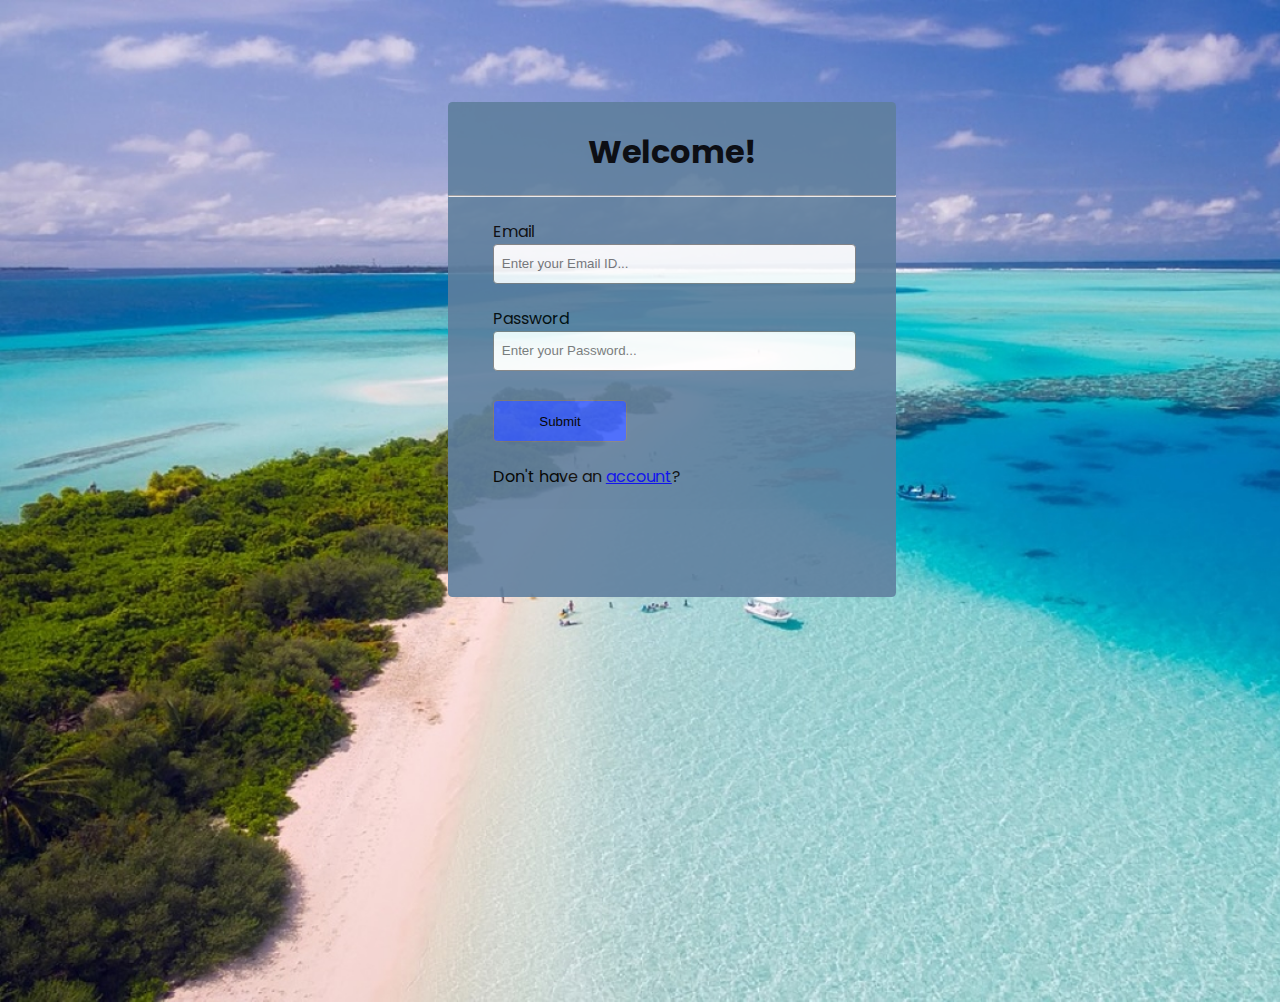
<file: final/log_in.html>
<!DOCTYPE>
<html>
<head>
<title>Login</title>
<link rel="stylesheet" href="css/login.css">
<link href="https://fonts.googleapis.com/css?family=Poppins&display=swap" rel="stylesheet">
<meta name="viewport" content="width=device-width, initial-scale=1.0">
<style>
body {
	background-image: url("images/login.jpg");
        background-repeat:no-repeat;
       background-size:cover;
}
</style>
</head>
<body>
<!-- Form -->
<div class="container">
      <div class="top">
      <h1 class="header">Welcome!</h1>
    </div>
      <hr>
        <form class="login" action="login.php" method="post">
          <div class="form-group">
          <label for="Email">Email</label><br>
          <input class="txt" type="email" name="email-id" value="" placeholder="Enter your Email ID..." required><br>
          </div>
          <div class="form-group">
          <label for="password">Password</label><br>
          <input class="txt" type="password" name="pwd" value="" placeholder="Enter your Password..." required><br>
          </div><br>
          <button type="submit" name="submit">Submit</button><br>
          <p class="signup">Don't have an <a href="sign_up.html">account</a>?<br></p>
        </form>
        <br>
      </div>
<!-- Form -->



</body>
</html>
</file>
<file: final/css/css_main.css>
header {
    display: block;
    background-color: #70b8f8;
    width:1521px;
    height: 90px;
    margin-top: -9px;
    margin-left: -9px;
    margin-right: -9px;
}

img.img1 {
    display: block;
    margin-left: -9px;
    margin-bottom: 40px;
    width: 101%;
    height: 100%;
}

.header1{
  width:800px;
  float:left;
}

.header2{
  float:right;
}

label.label1 {
    display: inline-block;
    font-weight: bold;
    text-transform: uppercase;
    font-style: normal;
    color: whitesmoke;
    padding: 35px 50px;
    font-family: sans-serif;
    font-size: 24px;
    line-height: 20px;
}

label.topkg {
    display: block;
    text-transform: uppercase;
    font-family: cursive;
    color: skyblue;
    font-weight: 100;
    font-size: 40px;
    margin-top: 40px;
    margin-bottom: 70px;
}

ul {
    list-style-type: none;
    margin: 10;
    padding: 20;
    overflow: hidden;
    background-color: #70b8f8;
    float: right;
    font-family: sans-serif;
    text-transform: uppercase;
}

li {
    float: left;
}

li a {
    display: block;
    color: white;
    text-align: center;
    padding: 16px;
    text-decoration: none;
}

li a:hover {
    background-color: whitesmoke;
    color: black;
}


.col_div_3 {
    width: 24%;
    float: left;
    margin-bottom: 30px;
    border: 2px solid salmon;
    border-radius: 25px;
    margin-left: 10px;
}

.centeralig {
    display: block;
    text-align: center;
    margin-bottom: 40px;
}

.sector {
    height: 220px;
    background-color: burlywood;
}

section.s1 {
    float: left;
    display: block;
    width: 400px;
    padding-left: 300px;
    padding-right: 300px;
    font-size: 30px;
    background-color: rgb(231, 229, 229);
}

section.s2 {
    float: right;
    display: block;
    width: 800px;
}

section.f1 {
    float: left;
    width: 700px;
    height: 200px;
    padding-left: 100px;
    padding-top: 40px;
    color: whitesmoke;
}

section.f2 {
    color: whitesmoke;
    float: left;
    margin-right: -9px;
    width: 582px;
    height: 200px;
    padding-left: 100px;
    padding-top: 40px;
    padding-right: 30px;

}

#h4_tp {
    text-transform: uppercase;
    font-family: Arial, Helvetica, sans-serif;
}

p.exc {
    font-family: Arial, Helvetica, sans-serif;
    font-size: 20px;
    color: rgb(187, 185, 185)
}

footer {
    width:100%;
    height: 350px;
    display: block;
    background-color: #6cb1ee;
    font-family: Arial, Helvetica, sans-serif;
}

subfooter {
    display: block;
    background-color: rgb(49, 49, 49);
    height: 100px;
    padding-top: 40px;
    padding-left: 100px;
}

.button1 {
    margin-right:540px;
    transition-duration: 1.0s;
    cursor: pointer;
    font-size: 40px;
    background-color: rgb(49, 49, 49);
    color: whitesmoke;
    border: 2px solid;
    border-radius: 10%;
}

.button1:hover {
    background-color: whitesmoke;
    color: black;
}
</file>
<file: final/css/cart.css>
* {
  box-sizing: border-box;
}
html,
body {
  margin: 0;
  font-family: 'Roboto', sans-serif;
}



header {
    display: block;
    background-color: #70b8f8;
    width:100%;
    height: 90px;
    margin-top: -9px;
    position: relative;
    /* margin-right: -9px; */
}


.main1{
  margin-bottom:10px;
width:500px;
height: 90px;
background-color:white;

 }
  .com{
margin-bottom:10px;
padding-top:10px;
width:200px;
height: 40px;
float:left;
background-color:white;


  }
.pic{
  padding-top:10px;
  width:60px;
  height:50px;
  float:left;
}

.header1{
  width:800px;
  float:left;
}

.header2{
  float:right;
  font-size: 1vw;
}

label.label1 {
    display: inline-block;
    font-weight: bold;
    text-transform: uppercase;
    font-style: normal;
    color: whitesmoke;
    padding: 35px 180px;
    font-family: sans-serif;
    font-size: 1.4vw;
    line-height: 25px;
    padding-left: 5%;
    padding-top: 5%;
    height: 30%;
}

label.topkg {
    display: block;
    text-transform: uppercase;
    font-family: cursive;
    color: skyblue;
    font-weight: 100;
    font-size: 2.8vw;
    margin-top: 40px;
    margin-bottom: 70px;
}

ul {
    list-style-type: none;
    margin: 10;
    padding: 20;
    overflow: hidden;
    float: right;
    font-family: sans-serif;
    text-transform: uppercase;
}

li {
    float: left;
}

li a {
    display: block;
    color: white;
    text-align: center;
    padding: 16px;
    text-decoration: none;
}

li a:hover {
    background-color: whitesmoke;
    color: black;
}
.cart{
  margin-left: 27.5%;
  margin-top: 5%;
  height: 550px;
  width: 750px;
  background: #FFFFFF;
  border-radius: 6px;
  box-shadow: 1px 2px 3px 0px rgba(0,0,0,0.10);
  display: flex;
  flex-direction: column;
}

.line{
  height: 0.5px;
  width : 100%;
  border: 1px solid black;
  margin:0;
}
.prod{
  width: 100%;
  height: 12.5%;
  display: inline-block;
  float: left;
}
.prod_img{
  width: 60px;
  height: 60px;
  margin-left: 20px;
  margin-top: 10px;
  float: left;
}
.mod1{
  height: 25px;
  width: 25px;
  float: left;
  margin-left: 25px;
  margin-top: 25px;
  border: none;
  background-color: lightblue;
  border-radius: 6px;
}
.mod2{
  height: 25px;
  width: 25px;
  margin-top: 6px;
  border: none;
  background-color: lightblue;
  border-radius: 6px;
  float: left;
}

.plus,.minus{
  height: 15px;
  width: 15px;
}

.description{
  width: 300px;
  float: left;
  margin-left: 20px;
  margin-top: 10px;
}
.quantity{
  height: 20px;
  width : 30px;
  text-align: center;
  margin-top: 28px;
  margin-left: 3px;
  margin-right: 3px;
  border: none;
  float: left;
}
.price{
  margin-left: 20px;
  margin-top: 10px;
  float: left;
}
.tot_price{
  margin-left: 20px;
  margin-top: 10px;
  float: left;
}

.total{
  width: 100px;
  float: left;
  margin-left: 40px;
}
.checkout{
  margin-top: 15px;
  width: 150px;
  height: 50px;
  float: right;
  margin-left:590px;
  border: blue;
  border-radius: 8px;
  background-color:  #3895D3;
}
.line{
  opacity: 0.1;
  border: 0.1;
  height: 1px;
  margin-top: 20px;
}
.head{
  float: right;
  margin-right: 9%;
}
.tp{
  width: 150px;
  height: 50px;
  float: right;
  margin-left: 600px;
  margin-top: 0;
}
.final_price{
  margin-left: 50px;
  margin-top: 0;

}
input[type=number]::-webkit-inner-spin-button,
input[type=number]::-webkit-outer-spin-button {
  -webkit-appearance: none;
  margin: 0;
}
#t2{
  margin-left: 5px;
}
#tp_label{
  margin-left: 60px;
  font-weight: bold;
  width: 100px;
}
#unit_label{
margin-left: 420px;
font-weight: bold;
width: 90px;
}
#cost_label{
margin-left: 30px;
font-weight: bold;
width: 40px;
}
#top_line{
  height: 0.5px;
  width : 100%;
  border: 1px solid black;
  margin:0;
}
</file>
<file: final/css/package.css>
body,html{
  margin: 0;
  height: 100%;
  font-family: 'Poppins', sans-serif;
}

header {
    display: block;
    background-color: #70b8f8;
    width:100%;
    height: 90px;
    margin-top: -9px;
    position: relative;
    /* margin-right: -9px; */
}

.header1{
  width:800px;
  float:left;
}

.header2{
  float:right;
}

label.label1 {
    display: inline-block;
    font-weight: bold;
    text-transform: uppercase;
    font-style: normal;
    color: whitesmoke;
    padding: 35px 180px;
    font-family: sans-serif;
    font-size: 20px;
    line-height: 25px;
    padding-left: 5%;
    padding-top: 5%;
    height: 30%;
}

label.topkg {
    display: block;
    text-transform: uppercase;
    font-family: cursive;
    color: skyblue;
    font-weight: 100;
    font-size: 40px;
    margin-top: 40px;
    margin-bottom: 70px;
}

ul {
    list-style-type: none;
    margin: 10;
    padding: 20;
    overflow: hidden;
    float: right;
    font-family: sans-serif;
    text-transform: uppercase;
}

li {
    float: left;
}

li a {
    display: block;
    color: white;
    text-align: center;
    padding: 16px;
    text-decoration: none;
}

li a:hover {
    background-color: whitesmoke;
    color: black;
}
.head{
  font-size: 48px;
  margin-bottom: 0;
  width: 50%;
}
.itn-left{
  float: left;
  margin-top: 3%;
  margin-left: 10%;
  width: 25%;
  height: 25%;
}
.itn-hr{
  position: absolute;
  display: block;
  height: 1px;
  border: 0.8px solid blue;
  width: 9%;
  background-color: blue;
  padding: 0;
  margin-top: 10px;
  margin: 0;
}
.itn-right{
  float: left;
  width: 55%;
  height: 25%;
  margin-top: 5%;
}
.desc{
display: inline;
}
.bottom{
  float: left;
  width: 100%;
}
.icon{
  height: 40px;
  width: 40px;
  image-resolution: from-image;
}
.bottom-1{
  float: left;
  width: 25%;
  margin-left: 8%;
  height: 100%;
}

.vl {
  border-left: 3px solid green;
  height: 45%;
  width: 0.25%;
  float: left;
  position: relative;
  margin-top: 5%;
}
.bottom-2{
  float: left;
  margin-left: 2%;
  margin-top: 3%;
  height: 100%;
  width: 64%;
}
.Days{
  margin-top: 8%;
  margin-bottom: 0;
}
.bottom-images{
  margin-left: 27%;
  margin-top: 3%;
  margin-bottom:3%;
}
.day-head{
  font-size: 120%;
  margin-left: 5%;
  margin-top: 4%;
}
.day-desc{
  display: block;
  margin-left: 5%;
}
.options{
  display: inline-block;
  width: 100%;
}
.cart{
  margin-left: 25%;
  border-radius: 6px;
  font-size: 28px;
  border: 3px solid #34eb6b;
  background-color: #34eb6b;
  width: 15%;
  margin-bottom: 3%;
  margin-top: 7%;


}
.buy{
  margin-left: 10%;
  border-radius: 4px;
  font-size: 28px;
  border: 3px solid red;
  background-color: red;
  margin-bottom: 10%;
  width: 15%;
  padding: 0;
  margin-top: 7%;
}
</file>
<file: final/css/login.css>
body{
  margin: 0;
  padding: 0;
  font-family: 'Poppins', sans-serif;
  background: url("images/login.jpg");
  height: 100%;
  width: 100%;
  max-width: 100%;
  background-size: cover;
}
.navbar-box{
  background-color: #428bca;
  height: 8%;
}
.navbrand{
  margin-top: 2%;
  position: absolute;
  margin-left: 3%;
}
.Navbar{
  float:right;
  margin-top: 2%;
}

h4{
  color: white;
}

.navlist{
  list-style-type: none;
  margin: 0;
  padding: 0;
}

.nav-item{
  float:left;
  padding-top: 10px;
  padding:0;
}
li a {
  display: block;
  color: white;
  text-align: center;
  padding: 0px 16px;
  text-decoration: none;
}
.container{
  margin-left: 35%;
  margin-top: 8%;
  height: 55%;
  width: 35%;
  border-radius: 4.5px;
  background-color: #5f7f9e;
  opacity: 0.9;
}
.top{
width: 100%;
height: 17%;
display: inline-block;
}
.header{
  text-align: center;
  height: 20%;
  padding-top: 1%;
  font-size: 2.5vw;
}

.form-group{
  margin-left: 10%;
  margin-top: 5%;
}

.txt{
  height: 8%;
  width: 90%;
  border: 0.5px solid grey;
  border-radius: 4px;
  padding-left: 2%;
}

button{
  margin-top: 1%;
  margin-left: 10%;
  height: 8.5%;
  width: 30%;
  border: 0.5px solid grey;
  border-radius: 4px;
  background-color: #3e64ff;
}
.signup{
  margin-top:5%;
  margin-left: 10%;
}
</file>
